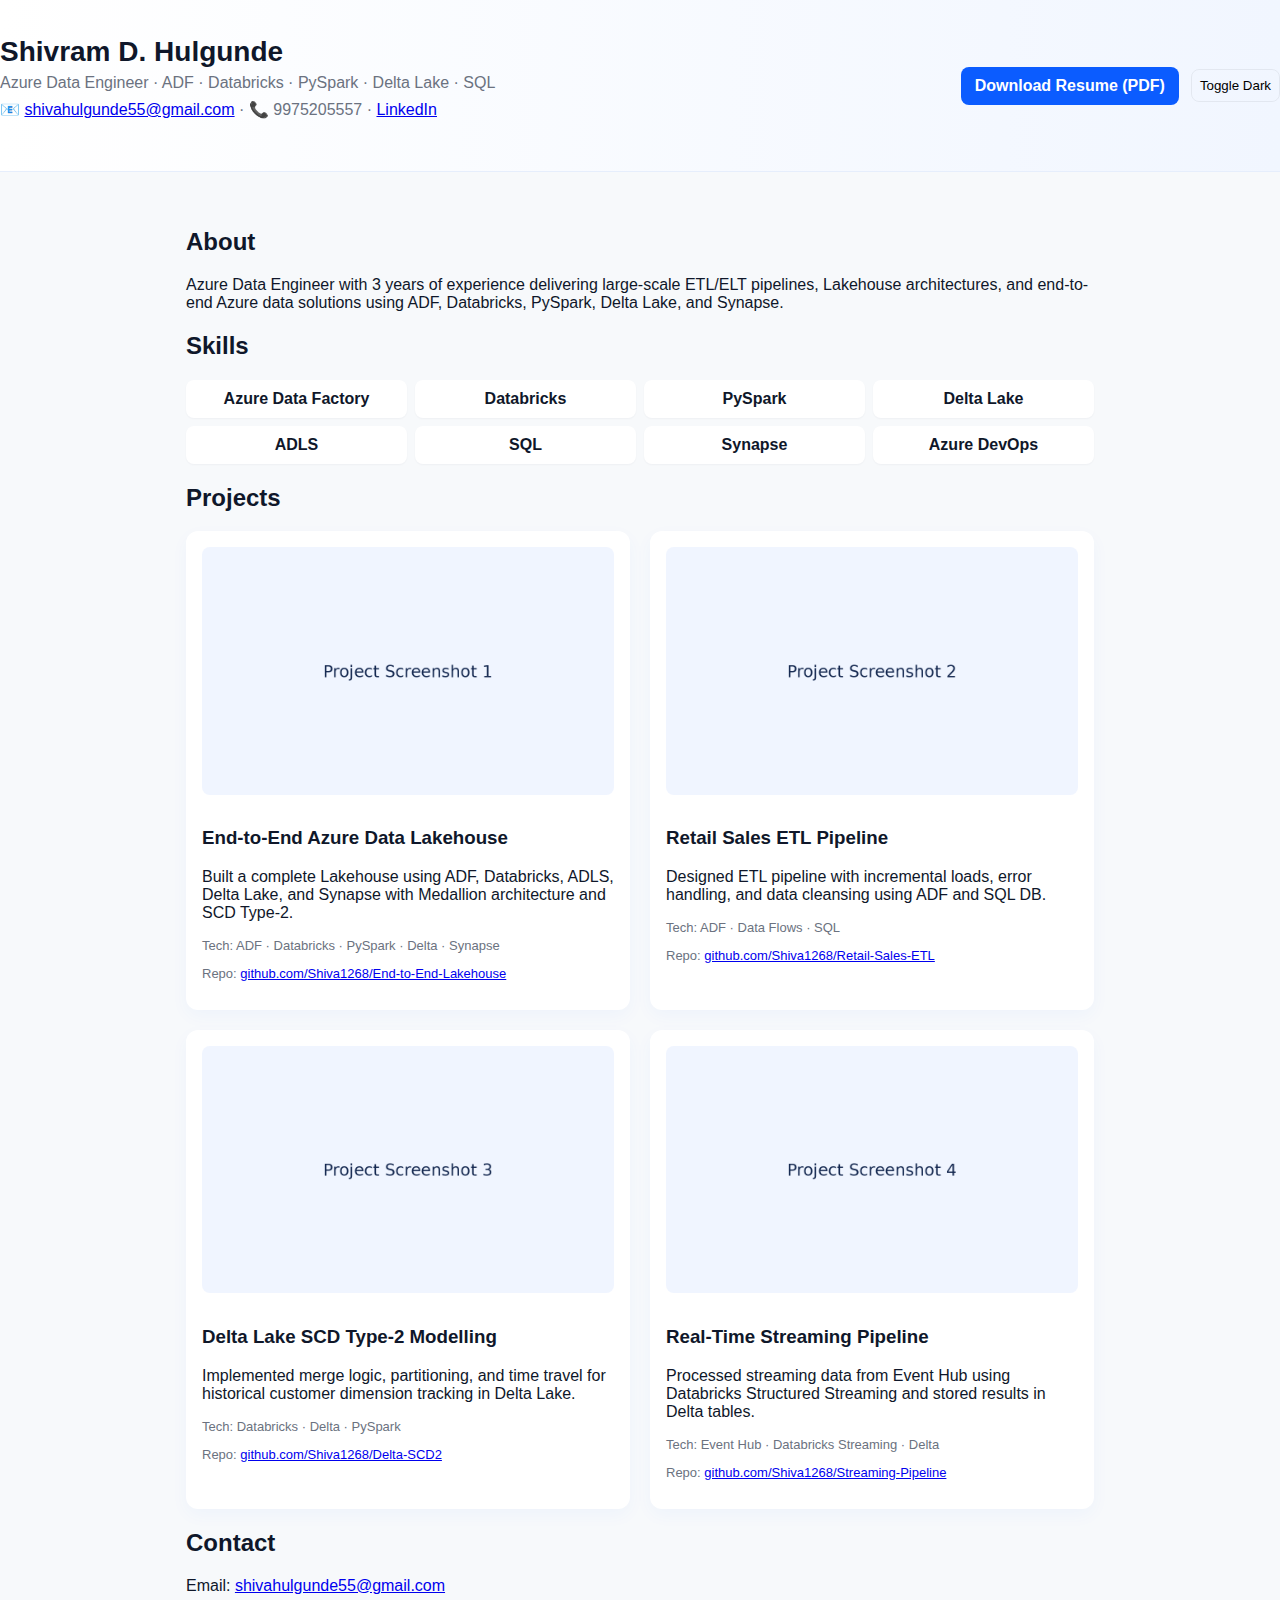
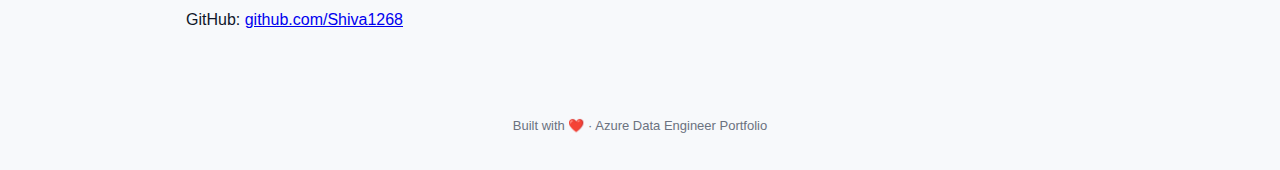
<file: index.html>
<!doctype html>
<html lang="en">
<head>
  <meta charset="utf-8" />
  <meta name="viewport" content="width=device-width,initial-scale=1" />
  <title>Shivram H. - Azure Data Engineer</title>
  <link rel="stylesheet" href="style.css">
</head>
<body>
  <header class="hero">
    <div class="profile">
      <h1>Shivram D. Hulgunde</h1>
      <p class="subtitle">Azure Data Engineer · ADF · Databricks · PySpark · Delta Lake · SQL</p>
      <p class="contact">📧 <a href="mailto:shivahulgunde55@gmail.com">shivahulgunde55@gmail.com</a> · 📞 9975205557 · <a href="https://www.linkedin.com/in/shiv-hul-761a46127" target="_blank">LinkedIn</a></p>
    </div>
    <div class="top-actions">
      <a class="btn" href="Shivram_Hulgunde_Resume.pdf" download>Download Resume (PDF)</a>
      <button class="toggle" id="themeToggle">Toggle Dark</button>
    </div>
  </header>

  <main class="container">
    <section id="about">
      <h2>About</h2>
      <p>Azure Data Engineer with 3 years of experience delivering large-scale ETL/ELT pipelines, Lakehouse architectures, and end-to-end Azure data solutions using ADF, Databricks, PySpark, Delta Lake, and Synapse.</p>
    </section>

    <section id="skills">
      <h2>Skills</h2>
      <ul class="skills-grid">
        <li>Azure Data Factory</li><li>Databricks</li><li>PySpark</li><li>Delta Lake</li>
        <li>ADLS</li><li>SQL</li><li>Synapse</li><li>Azure DevOps</li>
      </ul>
    </section>

    <section id="projects">
      <h2>Projects</h2>
      <div class="cards">
        <article class="card">
          <img src="images/proj1.png" alt="End-to-End Lakehouse">
          <h3>End-to-End Azure Data Lakehouse</h3>
          <p>Built a complete Lakehouse using ADF, Databricks, ADLS, Delta Lake, and Synapse with Medallion architecture and SCD Type-2.</p>
          <p class="meta">Tech: ADF · Databricks · PySpark · Delta · Synapse</p>
          <p class="meta">Repo: <a href="https://github.com/Shiva1268/End-to-End-Lakehouse" target="_blank">github.com/Shiva1268/End-to-End-Lakehouse</a></p>
        </article>

        <article class="card">
          <img src="images/proj2.png" alt="Retail ETL">
          <h3>Retail Sales ETL Pipeline</h3>
          <p>Designed ETL pipeline with incremental loads, error handling, and data cleansing using ADF and SQL DB.</p>
          <p class="meta">Tech: ADF · Data Flows · SQL</p>
          <p class="meta">Repo: <a href="https://github.com/Shiva1268/Retail-Sales-ETL" target="_blank">github.com/Shiva1268/Retail-Sales-ETL</a></p>
        </article>

        <article class="card">
          <img src="images/proj3.png" alt="SCD2 Delta">
          <h3>Delta Lake SCD Type-2 Modelling</h3>
          <p>Implemented merge logic, partitioning, and time travel for historical customer dimension tracking in Delta Lake.</p>
          <p class="meta">Tech: Databricks · Delta · PySpark</p>
          <p class="meta">Repo: <a href="https://github.com/Shiva1268/Delta-SCD2" target="_blank">github.com/Shiva1268/Delta-SCD2</a></p>
        </article>

        <article class="card">
          <img src="images/proj4.png" alt="Streaming">
          <h3>Real-Time Streaming Pipeline</h3>
          <p>Processed streaming data from Event Hub using Databricks Structured Streaming and stored results in Delta tables.</p>
          <p class="meta">Tech: Event Hub · Databricks Streaming · Delta</p>
          <p class="meta">Repo: <a href="https://github.com/Shiva1268/Streaming-Pipeline" target="_blank">github.com/Shiva1268/Streaming-Pipeline</a></p>
        </article>
      </div>
    </section>

    <section id="contact">
      <h2>Contact</h2>
      <p>Email: <a href="mailto:shivahulgunde55@gmail.com">shivahulgunde55@gmail.com</a></p>
      <p>GitHub: <a href="https://github.com/Shiva1268" target="_blank">github.com/Shiva1268</a></p>
    </section>
  </main>

  <footer>
    <p>Built with ❤️ · Azure Data Engineer Portfolio</p>
  </footer>

<script>
document.getElementById('themeToggle').addEventListener('click', function() {{
  document.body.classList.toggle('dark');
  var mode = document.body.classList.contains('dark') ? 'dark' : 'light';
  localStorage.setItem('theme', mode);
}});
window.addEventListener('load', function() {{
  var mode = localStorage.getItem('theme');
  if(mode === 'dark') document.body.classList.add('dark');
}});
</script>

</body>
</html>
</file>
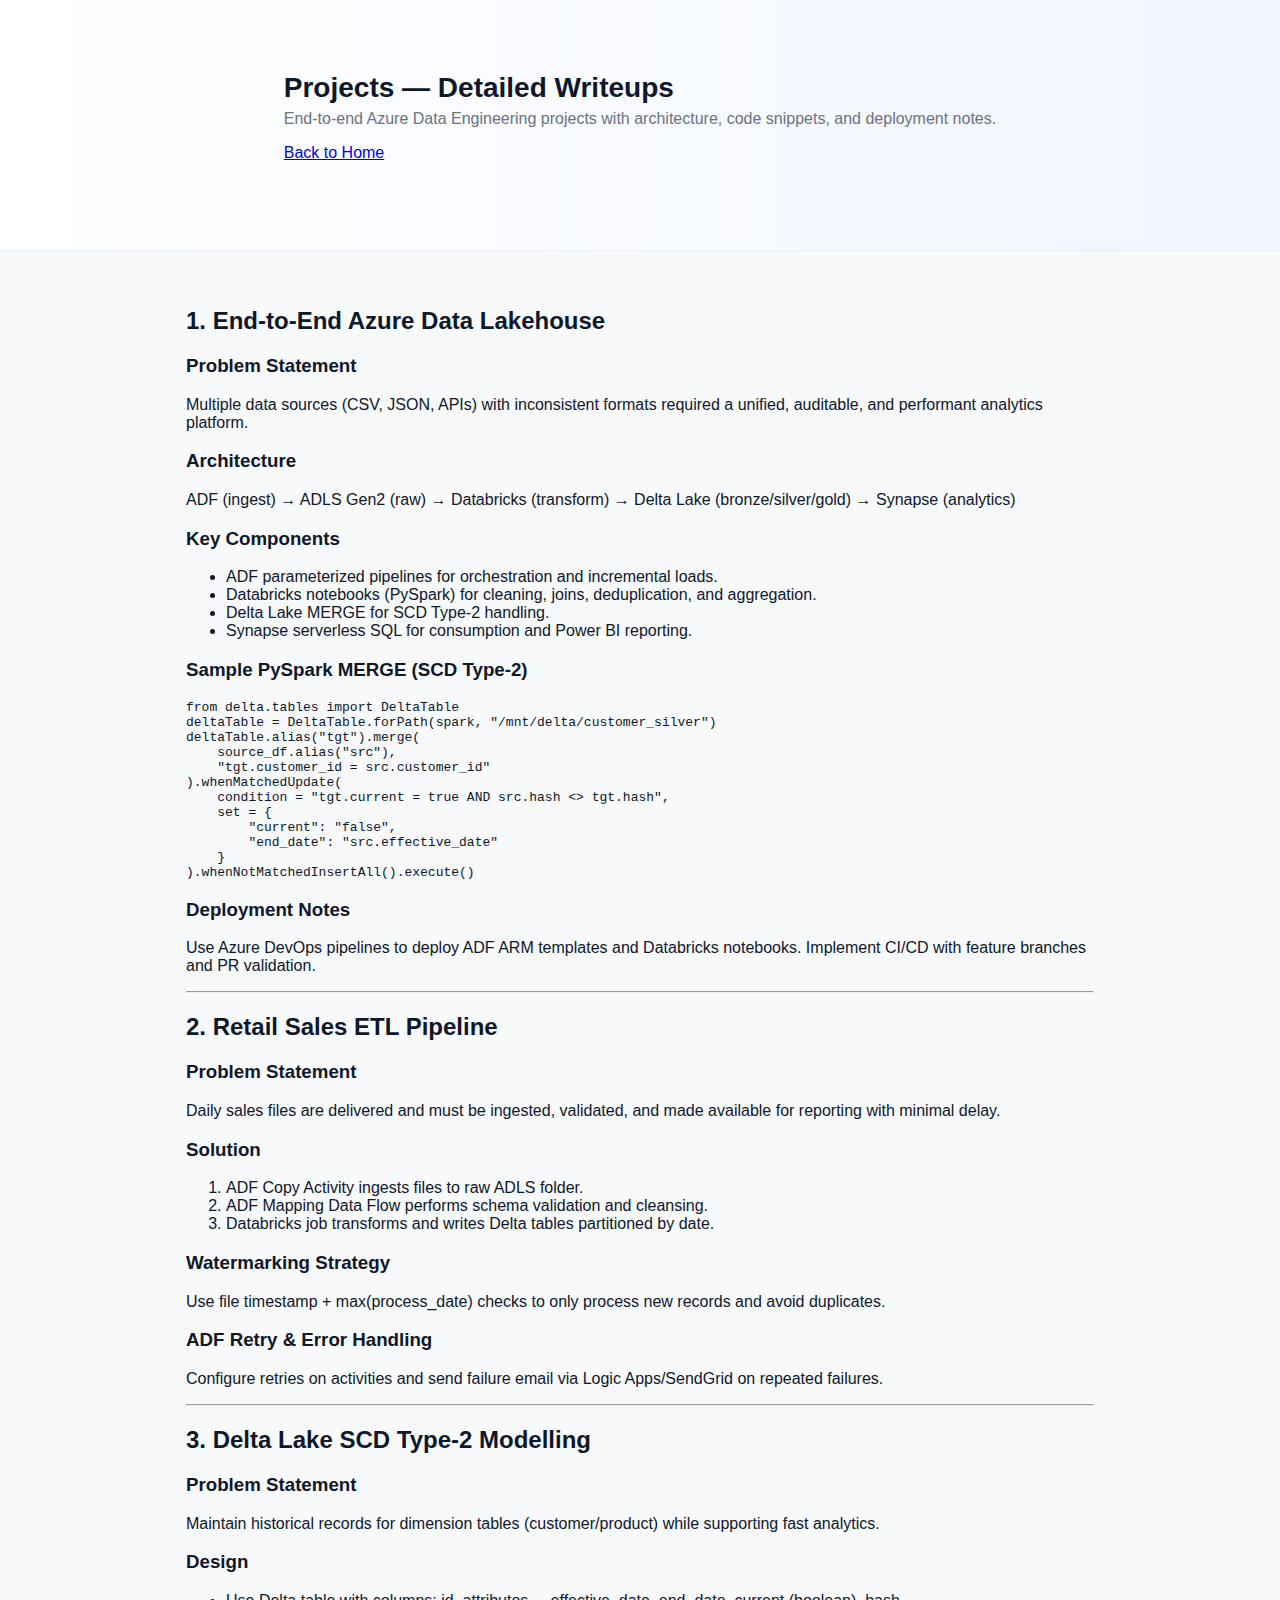
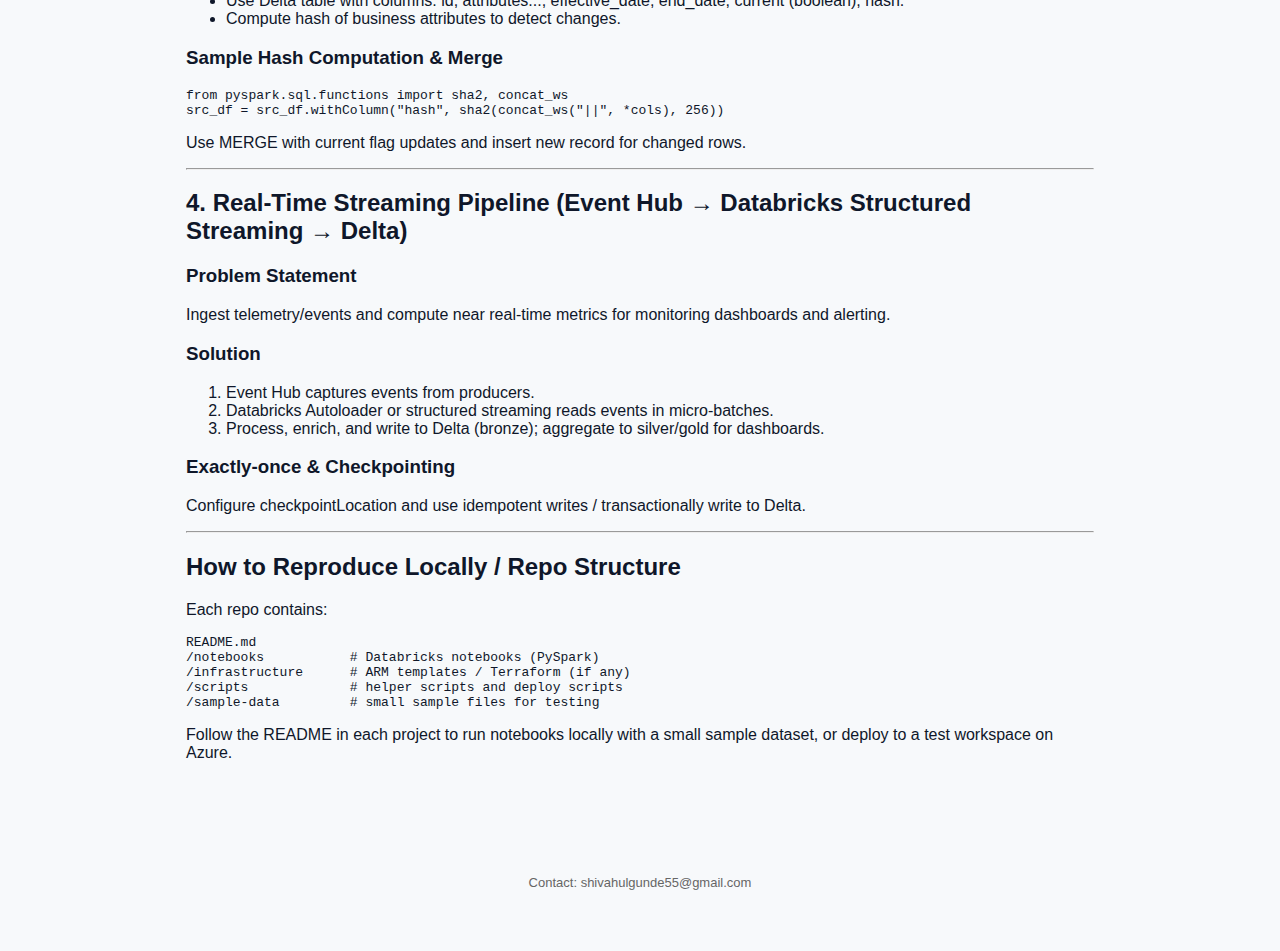
<file: projects.html>
<!doctype html>
<html lang="en">
<head>
  <meta charset="utf-8"/>
  <meta name="viewport" content="width=device-width,initial-scale=1"/>
  <title>Projects - Shivram D. Hulgunde</title>
  <link rel="stylesheet" href="style.css">
</head>
<body>
  <header class="hero">
    <div class="container">
      <h1>Projects — Detailed Writeups</h1>
      <p class="subtitle">End-to-end Azure Data Engineering projects with architecture, code snippets, and deployment notes.</p>
      <p><a href="index.html">Back to Home</a></p>
    </div>
  </header>

  <main class="container">
    <section>
      <h2>1. End-to-End Azure Data Lakehouse</h2>
      <h3>Problem Statement</h3>
      <p>Multiple data sources (CSV, JSON, APIs) with inconsistent formats required a unified, auditable, and performant analytics platform.</p>
      <h3>Architecture</h3>
      <p>ADF (ingest) → ADLS Gen2 (raw) → Databricks (transform) → Delta Lake (bronze/silver/gold) → Synapse (analytics)</p>
      <h3>Key Components</h3>
      <ul>
        <li>ADF parameterized pipelines for orchestration and incremental loads.</li>
        <li>Databricks notebooks (PySpark) for cleaning, joins, deduplication, and aggregation.</li>
        <li>Delta Lake MERGE for SCD Type-2 handling.</li>
        <li>Synapse serverless SQL for consumption and Power BI reporting.</li>
      </ul>
      <h3>Sample PySpark MERGE (SCD Type-2)</h3>
      <pre><code>from delta.tables import DeltaTable
deltaTable = DeltaTable.forPath(spark, "/mnt/delta/customer_silver")
deltaTable.alias("tgt").merge(
    source_df.alias("src"),
    "tgt.customer_id = src.customer_id"
).whenMatchedUpdate(
    condition = "tgt.current = true AND src.hash <> tgt.hash",
    set = {
        "current": "false",
        "end_date": "src.effective_date"
    }
).whenNotMatchedInsertAll().execute()</code></pre>
      <h3>Deployment Notes</h3>
      <p>Use Azure DevOps pipelines to deploy ADF ARM templates and Databricks notebooks. Implement CI/CD with feature branches and PR validation.</p>
    </section>

    <hr/>

    <section>
      <h2>2. Retail Sales ETL Pipeline</h2>
      <h3>Problem Statement</h3>
      <p>Daily sales files are delivered and must be ingested, validated, and made available for reporting with minimal delay.</p>
      <h3>Solution</h3>
      <ol>
        <li>ADF Copy Activity ingests files to raw ADLS folder.</li>
        <li>ADF Mapping Data Flow performs schema validation and cleansing.</li>
        <li>Databricks job transforms and writes Delta tables partitioned by date.</li>
      </ol>
      <h3>Watermarking Strategy</h3>
      <p>Use file timestamp + max(process_date) checks to only process new records and avoid duplicates.</p>
      <h3>ADF Retry & Error Handling</h3>
      <p>Configure retries on activities and send failure email via Logic Apps/SendGrid on repeated failures.</p>
    </section>

    <hr/>

    <section>
      <h2>3. Delta Lake SCD Type-2 Modelling</h2>
      <h3>Problem Statement</h3>
      <p>Maintain historical records for dimension tables (customer/product) while supporting fast analytics.</p>
      <h3>Design</h3>
      <ul>
        <li>Use Delta table with columns: id, attributes..., effective_date, end_date, current (boolean), hash.</li>
        <li>Compute hash of business attributes to detect changes.</li>
      </ul>
      <h3>Sample Hash Computation & Merge</h3>
      <pre><code>from pyspark.sql.functions import sha2, concat_ws
src_df = src_df.withColumn("hash", sha2(concat_ws("||", *cols), 256))
</code></pre>
      <p>Use MERGE with current flag updates and insert new record for changed rows.</p>
    </section>

    <hr/>

    <section>
      <h2>4. Real-Time Streaming Pipeline (Event Hub → Databricks Structured Streaming → Delta)</h2>
      <h3>Problem Statement</h3>
      <p>Ingest telemetry/events and compute near real-time metrics for monitoring dashboards and alerting.</p>
      <h3>Solution</h3>
      <ol>
        <li>Event Hub captures events from producers.</li>
        <li>Databricks Autoloader or structured streaming reads events in micro-batches.</li>
        <li>Process, enrich, and write to Delta (bronze); aggregate to silver/gold for dashboards.</li>
      </ol>
      <h3>Exactly-once & Checkpointing</h3>
      <p>Configure checkpointLocation and use idempotent writes / transactionally write to Delta.</p>
    </section>

    <hr/>

    <section>
      <h2>How to Reproduce Locally / Repo Structure</h2>
      <p>Each repo contains:</p>
      <pre><code>README.md
/notebooks           # Databricks notebooks (PySpark)
/infrastructure      # ARM templates / Terraform (if any)
/scripts             # helper scripts and deploy scripts
/sample-data         # small sample files for testing
</code></pre>
      <p>Follow the README in each project to run notebooks locally with a small sample dataset, or deploy to a test workspace on Azure.</p>
    </section>

  </main>

  <footer>
    <p style="text-align:center;color:#666;padding:24px">Contact: shivahulgunde55@gmail.com</p>
  </footer>
</body>
</html>
</file>
<file: style.css>
:root{
  --bg:#f7f9fb;
  --card:#ffffff;
  --accent:#0b5cff;
  --muted:#6b7280;
  --text:#0f172a;
  --glass: rgba(255,255,255,0.6);
}
*{box-sizing:border-box}
body{font-family:Inter,Segoe UI,Helvetica,Arial,sans-serif;background:var(--bg);color:var(--text);margin:0;padding:0;transition:background .3s,color .3s}
.container{max-width:980px;margin:0 auto;padding:36px}
.hero{background:linear-gradient(90deg,#fff 0%,#f1f6ff 100%);padding:36px 0;border-bottom:1px solid #e6eefc;display:flex;justify-content:space-between;align-items:center}
.profile{max-width:70%}
h1{margin:0;font-size:28px}
.subtitle{margin:6px 0 0 0;color:var(--muted)}
.contact{margin-top:8px;color:var(--muted)}
.btn{display:inline-block;background:var(--accent);color:#fff;padding:10px 14px;border-radius:8px;text-decoration:none;font-weight:600}
.top-actions{display:flex;gap:12px;align-items:center}
.skills-grid{display:grid;grid-template-columns:repeat(4,1fr);gap:8px;list-style:none;padding:0;margin:0}
.skills-grid li{background:var(--card);padding:10px;border-radius:8px;box-shadow:0 1px 2px rgba(16,24,40,0.04);text-align:center;font-weight:600}
.cards{display:grid;grid-template-columns:repeat(2,1fr);gap:20px;margin-top:12px}
.card{background:var(--card);padding:16px;border-radius:12px;box-shadow:0 6px 18px rgba(11,92,255,0.04);transition:transform .18s,box-shadow .18s;overflow:hidden}
.card:hover{transform:translateY(-6px);box-shadow:0 18px 40px rgba(11,92,255,0.12)}
.card img{width:100%;border-radius:8px;margin-bottom:10px}
.card .meta{color:var(--muted);font-size:13px;margin-top:6px}
footer{padding:24px;text-align:center;color:var(--muted);font-size:13px}

/* Dark mode */
body.dark{background:#0b1220;color:#e6eef8}
body.dark .card{background:#0f1724;box-shadow:0 10px 30px rgba(2,6,23,0.6)}
body.dark .skills-grid li{background:#0f1724;color:#e6eef8;box-shadow:none}
body.dark .hero{background:linear-gradient(90deg,#071028 0%,#08162a 100%);border-bottom:1px solid rgba(255,255,255,0.04)}
.toggle{background:transparent;border:1px solid rgba(0,0,0,0.06);padding:8px;border-radius:8px;cursor:pointer}
@media(max-width:800px){.skills-grid{grid-template-columns:repeat(2,1fr)}.cards{grid-template-columns:1fr}.hero{flex-direction:column;align-items:flex-start;gap:12px}}
</file>
